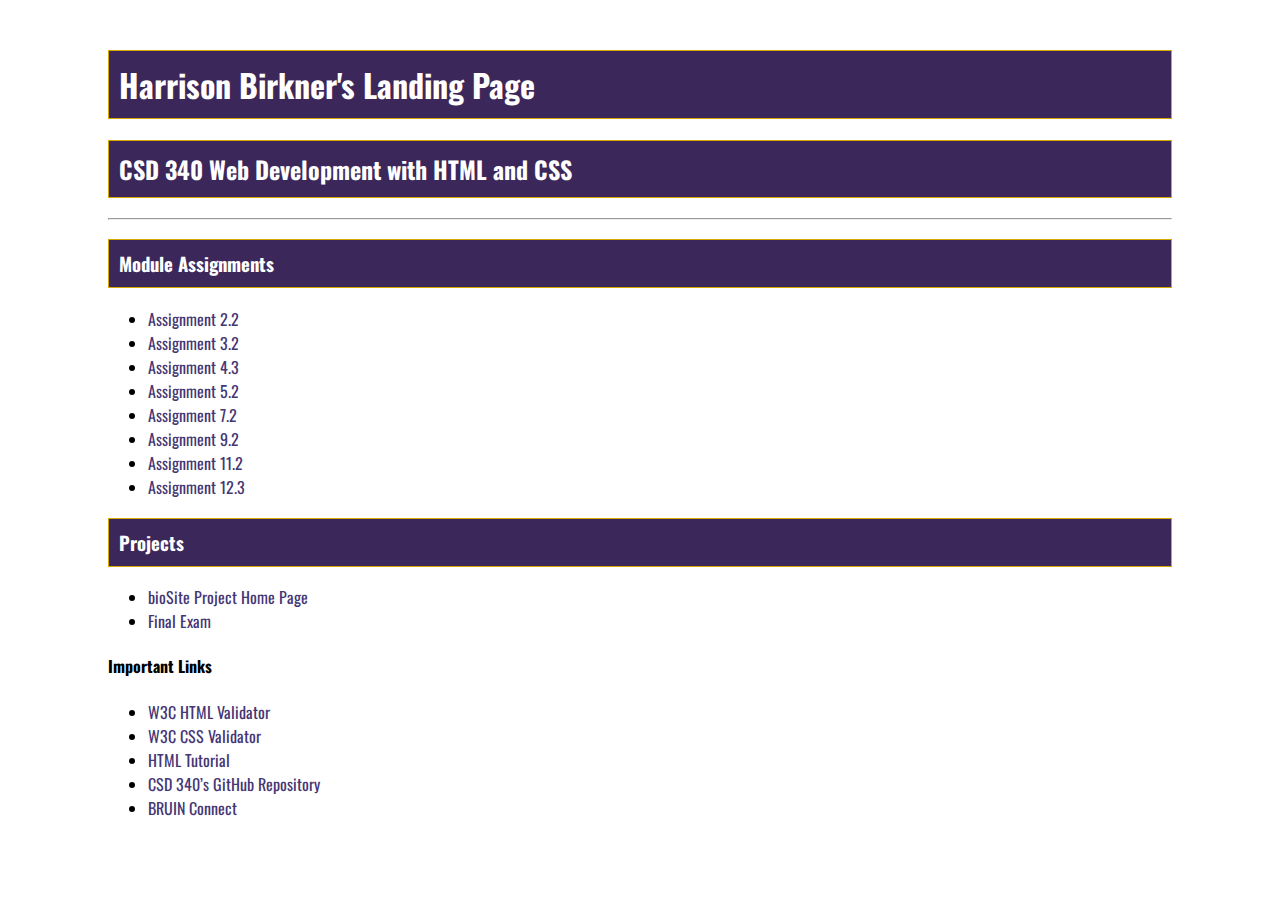
<file: index.html>
<!DOCTYPE html>
    <head>
        <title>Harrison Birkner’s CSD 340 Landing Page</title>
        <link href="site.css" type="text/css" rel="stylesheet">
        <link rel="preconnect" href="https://fonts.googleapis.com">
        <link rel="preconnect" href="https://fonts.gstatic.com" crossorigin>
        <link href="https://fonts.googleapis.com/css2?family=Oswald:wght@300;400;500;700&display=swap" rel="stylesheet">
    </head>
    <body>
        <div id="container">
            <h1>Harrison Birkner's Landing Page</h1>
            <h2>CSD 340 Web Development with HTML and CSS</h2>
            <hr>
            <h3>Module Assignments</h3>
            <ul>
                <li><a href=module-2/birkner_EX1.html>Assignment 2.2</a></li>
                <li><a href=module-3/birkner_EX2.html>Assignment 3.2</a></li>
                <li><a href=module-4/birkner_EX3.html>Assignment 4.3</a></li>
                <li><a href=module-5/birkner_EX4.html>Assignment 5.2</a></li>
                <li><a href=module-7/birkner_EX5.html>Assignment 7.2</a></li>
                <li><a href=module-9/birkner_EX6.html>Assignment 9.2</a></li>
                <li><a href=module-11/assignment-11.2.html>Assignment 11.2</a></li>
                <li><a href="module-12/assignment-12.3.html">Assignment 12.3</a></li>
            </ul>

            <h3>Projects</h3>
            <ul>
                <li><a href=”#”>bioSite Project Home Page</a></li>
                <li><a href=”#”>Final Exam</a></li>
            </ul>
            <h4>Important Links</h4>
            <ul>
                <li><a href=”https://validator.w3.org/”>W3C HTML Validator</a></li>
                <li><a href=”http://jigsaw.w3.org/css-validator/”>W3C CSS Validator</a></li>
                <li><a href=”https://www.w3schools.com/html/”>HTML Tutorial</a></li>
                <li><a href=”https://github.com/buwebdev/csd-340”>CSD 340’s GitHub Repository</a></li>
                <li><a href=”https://bruinconnect.bellevue.edu/”>BRUIN Connect</a></li>
            </ul>
        </div>
    </body>
</html>
</file>
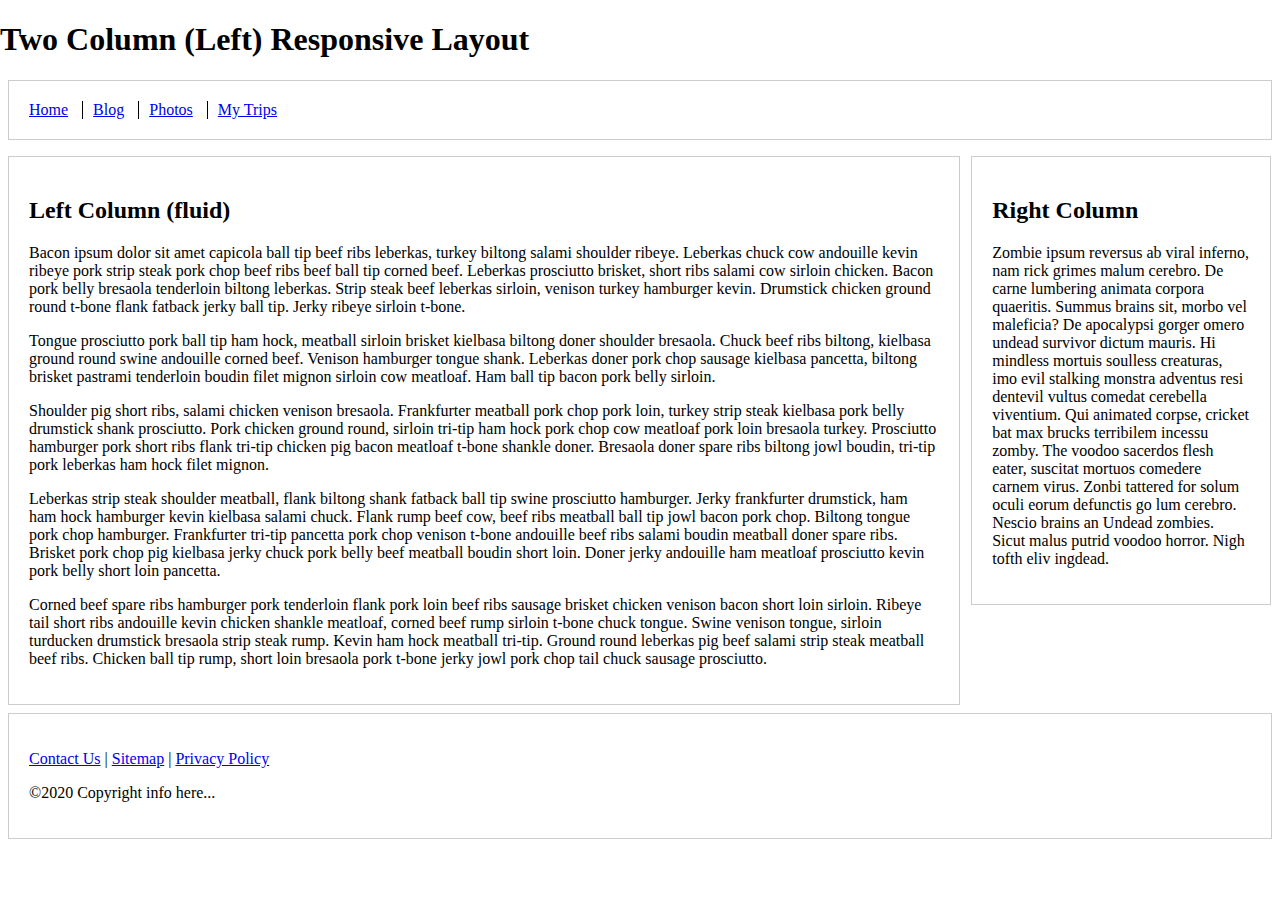
<file: module-11/assignment-11.2.html>
<!doctype html>
<html lang="en">
<head>
    <meta charset="utf-8">
    <meta name="viewport" content="width=device-width, initial-scale=1">

    <title>Exercise 9.2</title>

    <style type="text/css">
        html {
            box-sizing: border-box;
        }

        *, *:before, *:after {
            box-sizing: inherit;
        }

        body {
            margin: 0 auto;
        }

        footer, header {
            position: relative;
            clear: both;
        }

        .left-column, .right-column, footer, header {
            border: 1px solid #ccc;
            padding: 1.25em;
            margin: .5em;
        }

        .nav {
            list-style: none;
            margin-left: 0;
            margin-bottom: 0;
            padding-left: 0;
        }

        .nav > li,
        .nav > li > a {
            display: inline-block;
            *display: inline;
            zoom: 1;
        }

        .inline-items {
            margin-top: 0;
        }

        .inline-items li {
            margin-left: 0;
            border-left: 1px solid black;
            padding-left: 10px;
            padding-right: 10px;
        }

        .inline-items li:first-child {
            margin-left: 0;
            border: none;
            padding-left: 0;
            padding-right: 10px;
        }

        .inline-items li:last-child {
            padding-right: 0;
        }

        /* Media queries */
        @media screen and (min-width: 47.5em) {
            .columns-container {
                float: left;
            }

            .left-column {
                margin-right: 20em;
                float: left;
            }

            .right-column {
                width: 18.75em;
                margin-left: -19.3em;
                float: left;
            }
        }
    </style>
</head>

<body>
    <h1>Two Column (Left) Responsive Layout</h1>
    
    <header>
        <nav>
            <ul class="nav inline-items">
                <li><a href="#">Home</a></li>
                <li><a href="#">Blog</a></li>
                <li><a href="#">Photos</a></li>
                <li><a href="#">My Trips</a></li>
            </ul>
        </nav>
    </header>

    <div class="columns-container">

        <div class="left-column">
            <h2>Left Column (fluid)</h2>

            <p>Bacon ipsum dolor sit amet capicola ball tip beef ribs leberkas, turkey biltong salami shoulder ribeye. Leberkas
                chuck cow andouille kevin ribeye pork strip steak pork chop beef ribs beef ball tip corned beef. Leberkas
                prosciutto brisket, short ribs salami cow sirloin chicken. Bacon pork belly bresaola tenderloin biltong leberkas.
                Strip steak beef leberkas sirloin, venison turkey hamburger kevin. Drumstick chicken ground round t-bone flank
                fatback jerky ball tip. Jerky ribeye sirloin t-bone.</p>

            <p>Tongue prosciutto pork ball tip ham hock, meatball sirloin brisket kielbasa biltong doner shoulder bresaola.
                Chuck beef ribs biltong, kielbasa ground round swine andouille corned beef. Venison hamburger tongue shank.
                Leberkas doner pork chop sausage kielbasa pancetta, biltong brisket pastrami tenderloin boudin filet mignon
                sirloin cow meatloaf. Ham ball tip bacon pork belly sirloin.</p>

            <p>Shoulder pig short ribs, salami chicken venison bresaola. Frankfurter meatball pork chop pork loin, turkey strip
                steak kielbasa pork belly drumstick shank prosciutto. Pork chicken ground round, sirloin tri-tip ham hock pork
                chop cow meatloaf pork loin bresaola turkey. Prosciutto hamburger pork short ribs flank tri-tip chicken pig bacon
                meatloaf t-bone shankle doner. Bresaola doner spare ribs biltong jowl boudin, tri-tip pork leberkas ham hock filet
                mignon.</p>

            <p>Leberkas strip steak shoulder meatball, flank biltong shank fatback ball tip swine prosciutto hamburger. Jerky
                frankfurter drumstick, ham ham hock hamburger kevin kielbasa salami chuck. Flank rump beef cow, beef ribs meatball
                ball tip jowl bacon pork chop. Biltong tongue pork chop hamburger. Frankfurter tri-tip pancetta pork chop venison
                t-bone andouille beef ribs salami boudin meatball doner spare ribs. Brisket pork chop pig kielbasa jerky chuck
                pork belly beef meatball boudin short loin. Doner jerky andouille ham meatloaf prosciutto kevin pork belly short
                loin pancetta.</p>

            <p>Corned beef spare ribs hamburger pork tenderloin flank pork loin beef ribs sausage brisket chicken venison bacon
                short loin sirloin. Ribeye tail short ribs andouille kevin chicken shankle meatloaf, corned beef rump sirloin
                t-bone chuck tongue. Swine venison tongue, sirloin turducken drumstick bresaola strip steak rump. Kevin ham hock
                meatball tri-tip. Ground round leberkas pig beef salami strip steak meatball beef ribs. Chicken ball tip rump,
                short loin bresaola pork t-bone jerky jowl pork chop tail chuck sausage prosciutto.</p>
        </div>

        <div class="right-column">
            <h2>Right Column</h2>

            <p>Zombie ipsum reversus ab viral inferno, nam rick grimes malum cerebro. De carne lumbering animata corpora
                quaeritis. Summus brains sit​​, morbo vel maleficia? De apocalypsi gorger omero undead survivor dictum mauris. Hi
                mindless mortuis soulless creaturas, imo evil stalking monstra adventus resi dentevil vultus comedat cerebella
                viventium. Qui animated corpse, cricket bat max brucks terribilem incessu zomby. The voodoo sacerdos flesh eater,
                suscitat mortuos comedere carnem virus. Zonbi tattered for solum oculi eorum defunctis go lum cerebro. Nescio
                brains an Undead zombies. Sicut malus putrid voodoo horror. Nigh tofth eliv ingdead.</p>
        </div>

    </div>

    <footer>
        <p><a href="#">Contact Us</a> | <a href="#">Sitemap</a> | <a href="#">Privacy Policy</a></p>
        <p>&copy;2020 Copyright info here...</p>
    </footer>
</body>
</html>
</file>
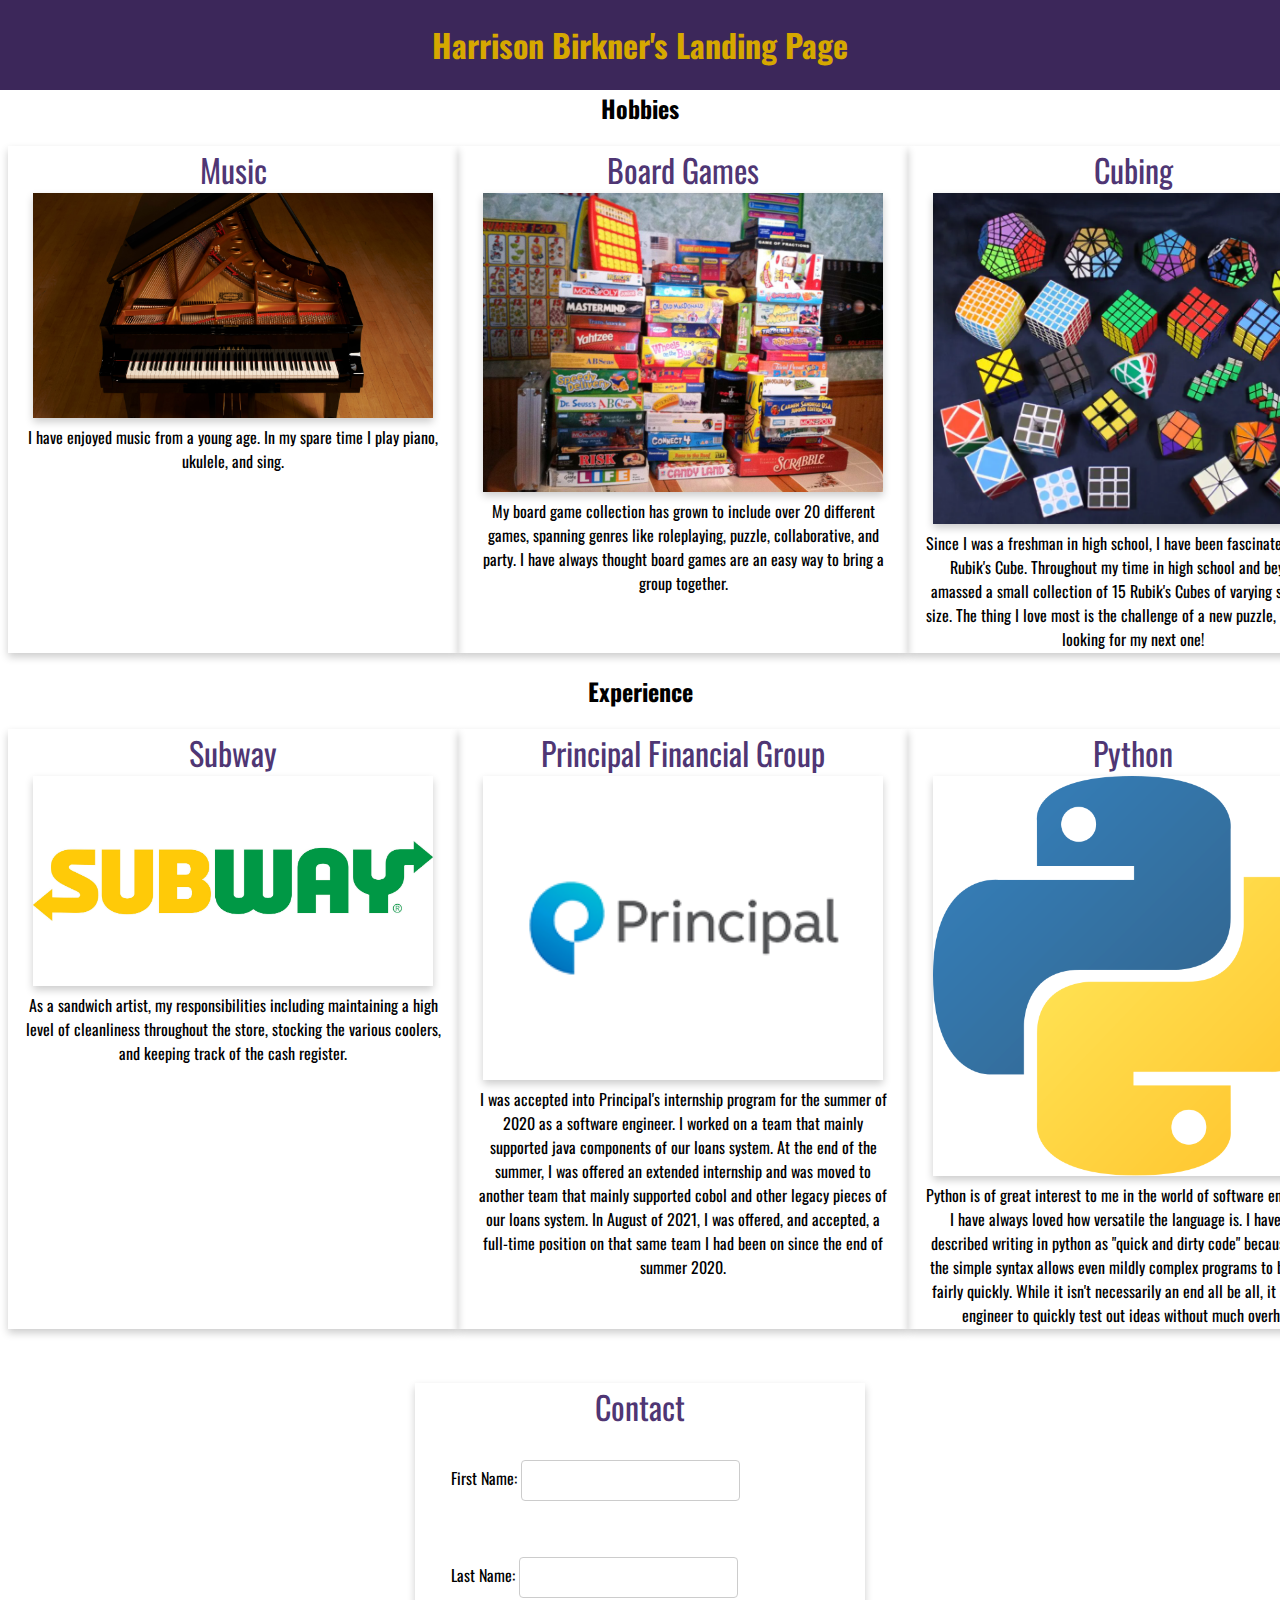
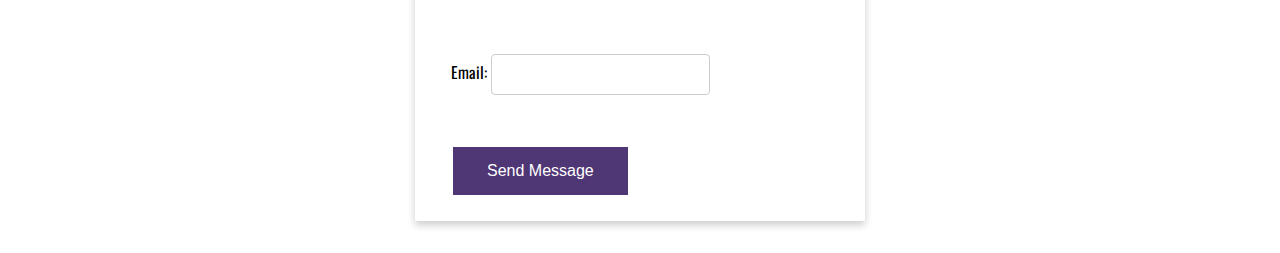
<file: module-12/assignment-12.3.html>
<!DOCTYPE html>
    <head>
        <title>Harrison Birkner's Landing Page</title>
        <link href="assignment-12.3.css" type="text/css" rel="stylesheet">
        <link href="https://fonts.googleapis.com/css2?family=Oswald:wght@300;400;500;700&display=swap" rel="stylesheet">
    </head>
    <body>
        <header>
            <h1>Harrison Birkner's Landing Page</h1>
        </header>
        <div id="container">
            <h2>Hobbies</h2>
            <div id="hobbies" class="grid-container">
                <div class="card">
                    <div class="card-title">
                        Music
                    </div><!--card-title-->
                    <div class="card-image"><img src="images/music.jpg"></div>
                    <div class="card-content">
                        I have enjoyed music from a young age. In my spare time I play piano, ukulele, and sing.
                    </div><!--card-content-->
                </div><!--card-->
                <div class="card">
                    <div class="card-title">
                        Board Games
                    </div><!--card-title-->
                    <div class="card-image"><img src="images/board-games.jpg"></div>
                    <div class="card-content">
                        My board game collection has grown to include over 20 different games, spanning genres like roleplaying, puzzle, collaborative, and party. I have always thought board games are an easy way to bring a group together.
                    </div><!--card-content-->
                </div><!--card-->
                <div class="card">
                    <div class="card-title">
                        Cubing
                    </div><!--card-title-->
                    <div class="card-image"><img src="images/cubing.jpg"></div>
                    <div class="card-content">
                        Since I was a freshman in high school, I have been fascinated with the Rubik's Cube. Throughout my time in high school and beyond, I amassed a small collection of 15 Rubik's Cubes of varying shape and size. The thing I love most is the challenge of a new puzzle, I'm always looking for my next one!
                    </div><!--card-content-->
                </div><!--card-->
            </div><!--hobbies-->
            <h2>Experience</h2>
            <div id="experience" class="grid-container">
                <div class="card">
                    <div class="card-title">
                        Subway
                    </div><!--card-title-->
                    <div class="card-image"><img src="images/subway.jpg"></div>
                    <div class="card-content">
                        As a sandwich artist, my responsibilities including maintaining a high level of cleanliness throughout the store, stocking the various coolers, and keeping track of the cash register.
                    </div><!--card-content-->
                </div><!--card-->
                <div class="card">
                    <div class="card-title">
                        Principal Financial Group
                    </div><!--card-title-->
                    <div class="card-image"><img src="images/principal.png"></div>
                    <div class="card-content">
                        I was accepted into Principal's internship program for the summer of 2020 as a software engineer. I worked on a team that mainly supported java components of our loans system. At the end of the summer, I was offered an extended internship and was moved to another team that mainly supported cobol and other legacy pieces of our loans system. In August of 2021, I was offered, and accepted, a full-time position on that same team I had been on since the end of summer 2020. 
                    </div><!--card-content-->
                </div><!--card-->
                <div class="card">
                    <div class="card-title">
                        Python
                    </div><!--card-title-->
                    <div class="card-image"><img src="images/python.png"></div>
                    <div class="card-content">
                        Python is of great interest to me in the world of software engineering. I have always loved how versatile the language is. I have often described writing in python as "quick and dirty code" because of how the simple syntax allows even mildly complex programs to be started fairly quickly. While it isn't necessarily an end all be all, it allows an engineer to quickly test out ideas without much overhead.
                    </div><!--card-content-->
                </div><!--card-->
            </div><!--experience-->
            <div id="contact" class="grid-container">
                &nbsp;
                <div class="card">
                    <div class="card-title">
                        Contact
                    </div><!--card-title-->
                    <div class="card-content">
                        <div class="form">
                            <div class="form-field">
                                <label for="txtFirstName">First Name:</label>    
                                <input type="text" class="input" name="txtFirstName" id="txtFirstName">
                            </div><!--form-field-->
                            <div class="form-field">
                                <label for="txtLastName">Last Name:</label>    
                                <input type="text" class="input" name="txtLastName" id="txtLastName">
                            </div><!--form-field-->
                            <div class="form-field">
                                <label for="txtEmail">Email:</label>    
                                <input type="text" class="input" name="txtEmail" id="txtEmail">
                            </div><!--form-field-->
                            <div class="form-field">
                                <button type="submit" class="btn btn-primary full-width">Send Message</button>
                            </div><!--form-field-->
                        </div><!--form-->
                    </div><!--card-content-->
                </div><!--card-->
                &nbsp;
            </div><!--contact-->
        </div><!--container-->
        <footer>

        </footer> 
    </body>
</html>
</file>
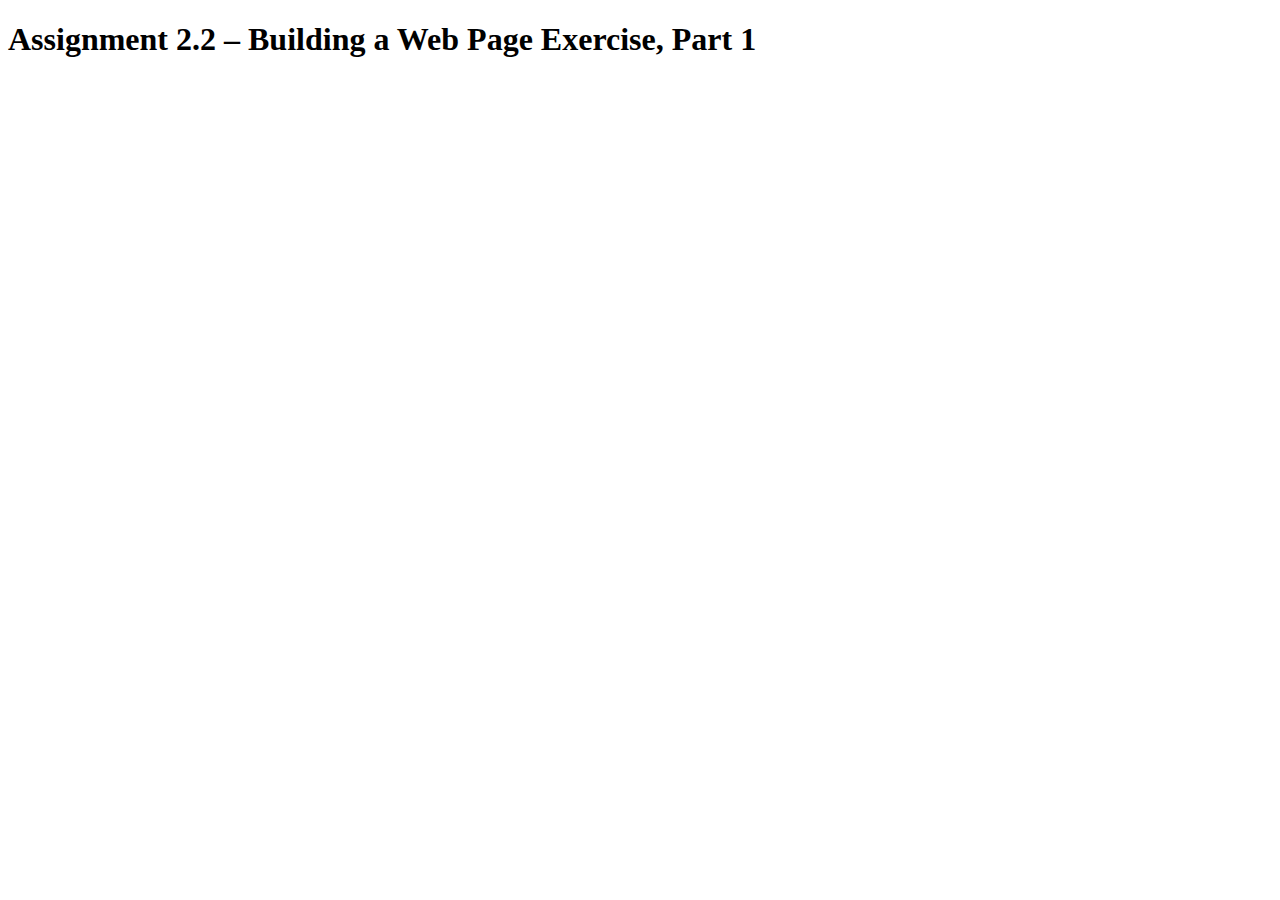
<file: module-2/birkner_EX1.html>
<!DOCTYPE html>
    <head>
        <title>CSD 340 Web Development with HTML and CSS</title>
    </head>
    <body>
        <h1>Assignment 2.2 – Building a Web Page Exercise, Part 1</h1>
    </body>
</html>
</file>
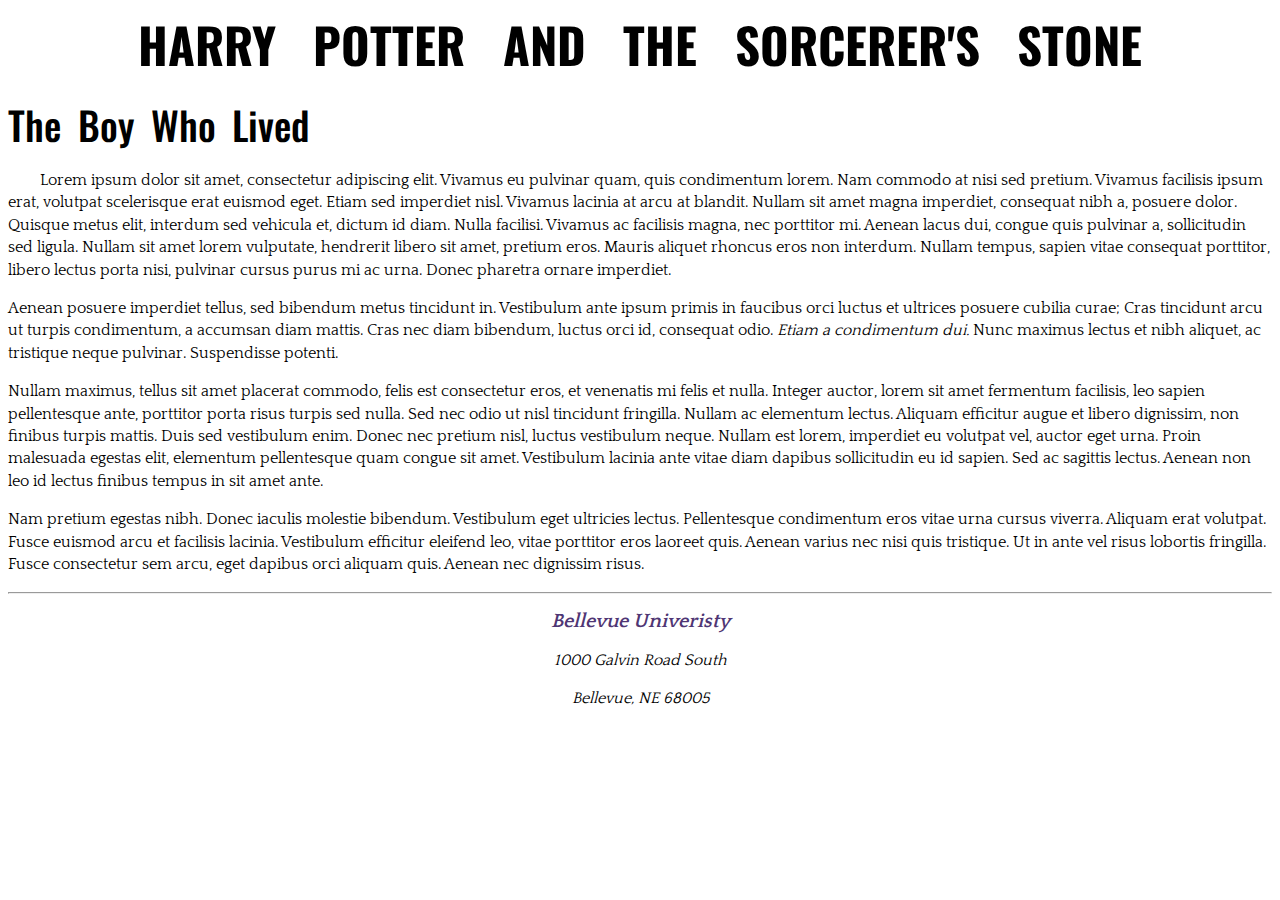
<file: module-3/birkner_EX2.html>
<!-- Harrison Birkner, 3/29/2022, Module 3 Assignment

This webpage displays the use of id's and classes, google fonts, and stylesheets, as well as many other skills.-->

<!DOCTYPE html>
    <head>
        <title>CSD 340 Development with HTML and CSS</title>
        <link href="birkner_EX2.css" type="text/css" rel="stylesheet">
        <link href="https://fonts.googleapis.com/css2?family=Oswald:wght@300;500;700&family=Quattrocento:wght@400;700&display=swap" rel="stylesheet">
        <meta name="description" content="A basic introduction into HTML and CSS styling" />
    <meta name="keywords" content="CSS, HTML, Web Development, Bellevue University" />
    <meta name="robots" content="nofollow" />
    <meta http-equiv="author" content="Harrison Birkner" />
    </head>
    <body>
        <div id="container">
            <h1>Harry Potter and the Sorcerer's Stone</h1>
            <h2>The Boy Who Lived</h2>
            <p class="intro">Lorem ipsum dolor sit amet, consectetur adipiscing elit. Vivamus eu pulvinar quam, quis condimentum lorem. Nam commodo at nisi sed pretium. Vivamus facilisis ipsum erat, volutpat scelerisque erat euismod eget. Etiam sed imperdiet nisl. Vivamus lacinia at arcu at blandit. Nullam sit amet magna imperdiet, consequat nibh a, posuere dolor. Quisque metus elit, interdum sed vehicula et, dictum id diam. Nulla facilisi. Vivamus ac facilisis magna, nec porttitor mi. Aenean lacus dui, congue quis pulvinar a, sollicitudin sed ligula. Nullam sit amet lorem vulputate, hendrerit libero sit amet, pretium eros. Mauris aliquet rhoncus eros non interdum. Nullam tempus, sapien vitae consequat porttitor, libero lectus porta nisi, pulvinar cursus purus mi ac urna. Donec pharetra ornare imperdiet.</p>
            <p>Aenean posuere imperdiet tellus, sed bibendum metus tincidunt in. Vestibulum ante ipsum primis in faucibus orci luctus et ultrices posuere cubilia curae; Cras tincidunt arcu ut turpis condimentum, a accumsan diam mattis. Cras nec diam bibendum, luctus orci id, consequat odio. <span class="sentence">Etiam a condimentum dui.</span> Nunc maximus lectus et nibh aliquet, ac tristique neque pulvinar. Suspendisse potenti.</p>
            <p>Nullam maximus, tellus sit amet placerat commodo, felis est consectetur eros, et venenatis mi felis et nulla. Integer auctor, lorem sit amet fermentum facilisis, leo sapien pellentesque ante, porttitor porta risus turpis sed nulla. Sed nec odio ut nisl tincidunt fringilla. Nullam ac elementum lectus. Aliquam efficitur augue et libero dignissim, non finibus turpis mattis. Duis sed vestibulum enim. Donec nec pretium nisl, luctus vestibulum neque. Nullam est lorem, imperdiet eu volutpat vel, auctor eget urna. Proin malesuada egestas elit, elementum pellentesque quam congue sit amet. Vestibulum lacinia ante vitae diam dapibus sollicitudin eu id sapien. Sed ac sagittis lectus. Aenean non leo id lectus finibus tempus in sit amet ante.</p>
            <p>Nam pretium egestas nibh. Donec iaculis molestie bibendum. Vestibulum eget ultricies lectus. Pellentesque condimentum eros vitae urna cursus viverra. Aliquam erat volutpat. Fusce euismod arcu et facilisis lacinia. Vestibulum efficitur eleifend leo, vitae porttitor eros laoreet quis. Aenean varius nec nisi quis tristique. Ut in ante vel risus lobortis fringilla. Fusce consectetur sem arcu, eget dapibus orci aliquam quis. Aenean nec dignissim risus.</p>
            <hr />
            <address>
                <p><a class="bellevue-link" href="https://www.bellevue.edu/" target="_blank">Bellevue Univeristy</a></p>
                <p>1000 Galvin Road South</p>
                <p>Bellevue, NE 68005</p>
            </address>
        </div>
    </body>
</html>
</file>
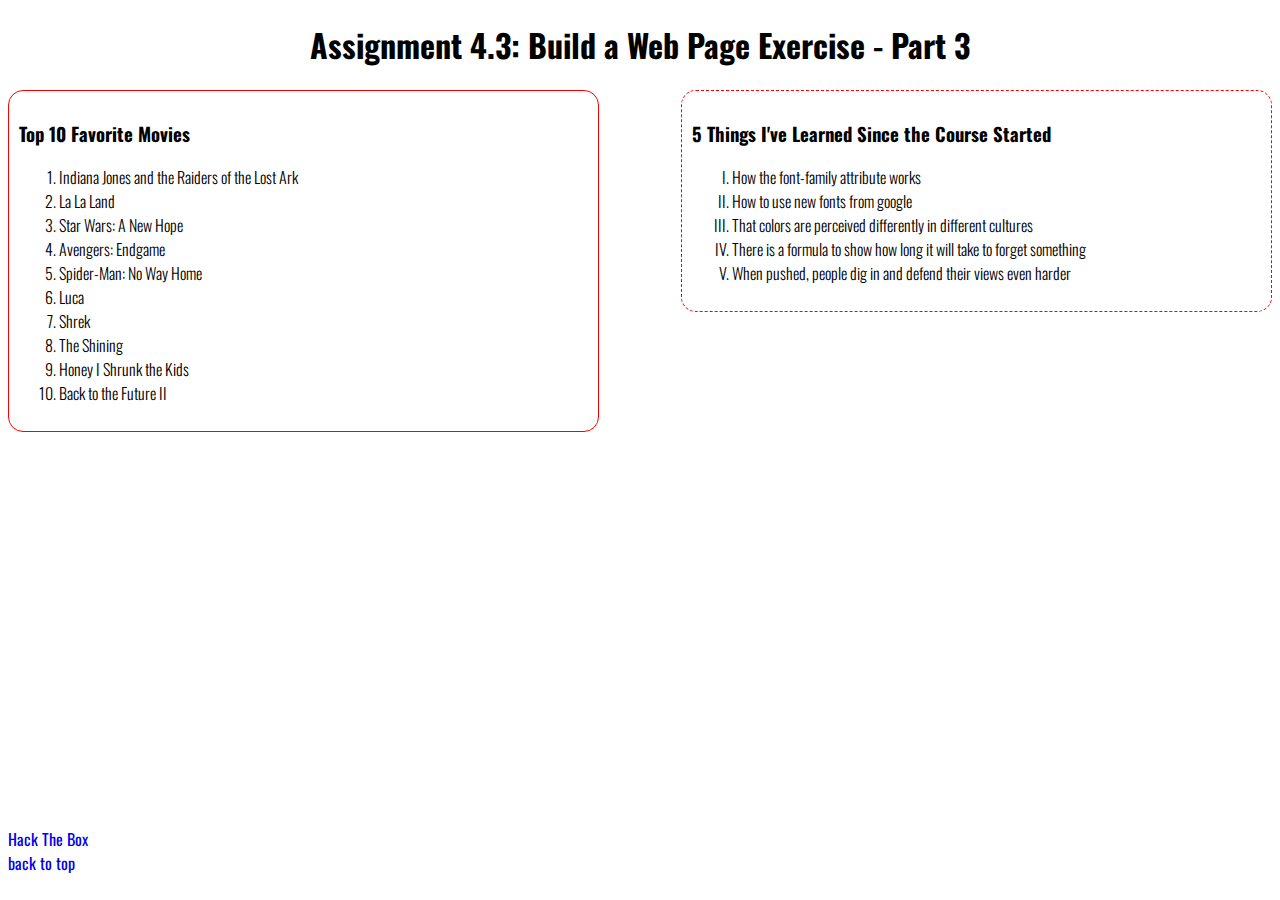
<file: module-4/birkner_EX3.html>
<!--Harrison Birkner, 04/05/2022, Assignment 4.3

The purpose of this webpage is to show off new skills with unordered and ordered lists as well as techniques with floating elements-->

<!DOCTYPE html>
    <head>
        <title>CSD 340 Web Development with HTML and CSS</title>
        <link href="birkner_EX3.css" type="text/css" rel="stylesheet">
        <link href="https://fonts.googleapis.com/css2?family=Oswald:wght@300;400;500;700&display=swap" rel="stylesheet">
    </head>
    <body>
        <div id="container">
            <h1>Assignment 4.3: Build a Web Page Exercise - Part 3</h1>
            <div id="left-div">
                <h3>Top 10 Favorite Movies</h3>
                <ol>
                    <li>Indiana Jones and the Raiders of the Lost Ark</li>
                    <li>La La Land</li>
                    <li>Star Wars: A New Hope</li>
                    <li>Avengers: Endgame</li>
                    <li>Spider-Man: No Way Home</li>
                    <li>Luca</li>
                    <li>Shrek</li>
                    <li>The Shining</li>
                    <li>Honey I Shrunk the Kids</li>
                    <li>Back to the Future II</li>
                </ol>
            </div>
            <div id="right-div">
                <h3>5 Things I've Learned Since the Course Started</h3>
                <ul>
                    <li>How the font-family attribute works</li>
                    <li>How to use new fonts from google</li>
                    <li>That colors are perceived differently in different cultures</li>
                    <li>There is a formula to show how long it will take to forget something</li>
                    <li>When pushed, people dig in and defend their views even harder</li>
                </ul>
            </div>
            <div id="last-div">
                <a href="https://www.hackthebox.com" target="_blank">Hack The Box</a>
                <br>
                <a href="#container">back to top</a>
            </div>
        </div>
    </body>
</html>
</file>
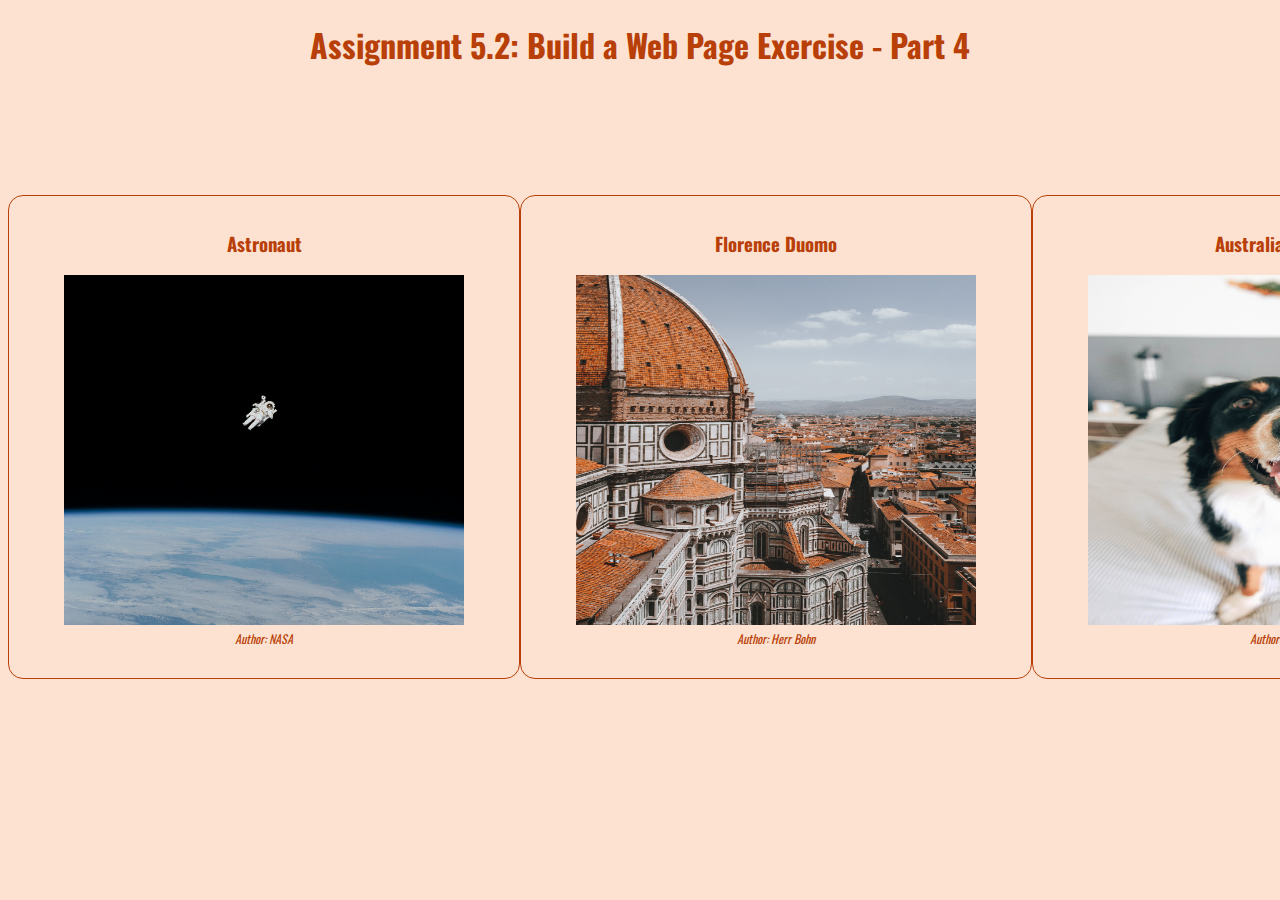
<file: module-5/birkner_EX4.html>
<!--Harrison Birkner, 4/12/2022, Module 5.2 Assignment

This website shows examples of css grids as well the use of rgba colors for various elements-->

<!DOCTYPE html>
    <head>
        <title>CSD 340 Web Development with HTML and CSS</title>

        <link href="birkner_EX4.css" type="text/css" rel="stylesheet">
        <link href="https://fonts.googleapis.com/css2?family=Oswald:wght@300;400;500;700&display=swap" rel="stylesheet">
    </head>
    <body>
        <div id="container">
            <h1>Assignment 5.2: Build a Web Page Exercise - Part 4</h1>
            <div id="image-gallery">
                <div class="gallery-item">
                    <h3>Astronaut</h3>
                    <figure>
                        <img src="images/nasa-unsplash.jpg">
                        <figcaption>Author: NASA</figcaption>
                    </figure>
                </div>
                <div class="gallery-item">
                    <h3>Florence Duomo</h3>
                    <figure>
                        <img src="images/herr-bohn-unsplash.jpg">
                        <figcaption>Author: Herr Bohn</figcaption>
                    </figure>
                </div>
                <div class="gallery-item">
                    <h3>Australian Shepard</h3>
                    <figure>
                        <img src="images/kara-eads-unsplash.jpg">
                        <figcaption>Author: Kara Eads</figcaption>
                    </figure>
                </div>
            </div>
        </div>
    </body>
</html>
</file>
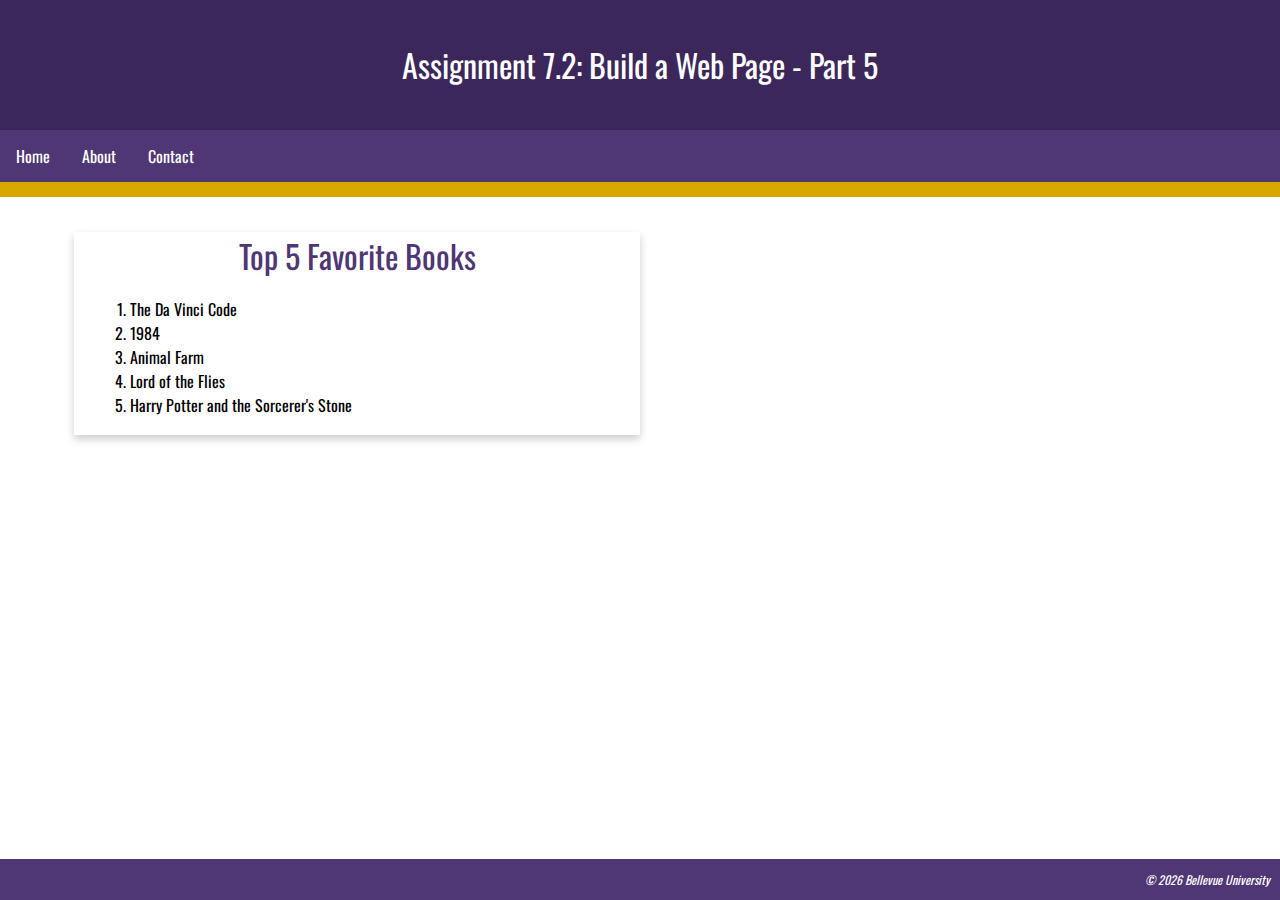
<file: module-7/birkner_EX5.html>
<!DOCTYPE html>
    <head>
        <title>CSD 340 Web Development with HTML and CSS</title>
        <link href="https://fonts.googleapis.com/css2?family=Oswald:wght@300;400;500;700&display=swap" rel="stylesheet">
        <link href="birkner_EX5.css" type="text/css" rel="stylesheet">
    </head>
    <body>
        <header>
            <h1>Assignment 7.2: Build a Web Page - Part 5</h1>
        </header>
        <div id="navbar">
            <a href="#">Home</a>
            <a href="#">About</a>
            <a href="#">Contact</a>
        </div>
        <div id="container">
            <div class="card">
                <div class="card-title">
                    Top 5 Favorite Books
                </div>
                <div class="card-content">
                    <ol>
                        <li>The Da Vinci Code</li>
                        <li>1984</li>
                        <li>Animal Farm</li>
                        <li>Lord of the Flies</li>
                        <li>Harry Potter and the Sorcerer's Stone</li>
                    </ol>
                </div>
            </div>
        </div>
        <footer>
            <p>&copy; <script>document.write(new Date().getFullYear())</script> <a href="https://www.bellevue.edu/" target="_blank">Bellevue University</a></p>
        </footer>
    </body>
</html>
</file>
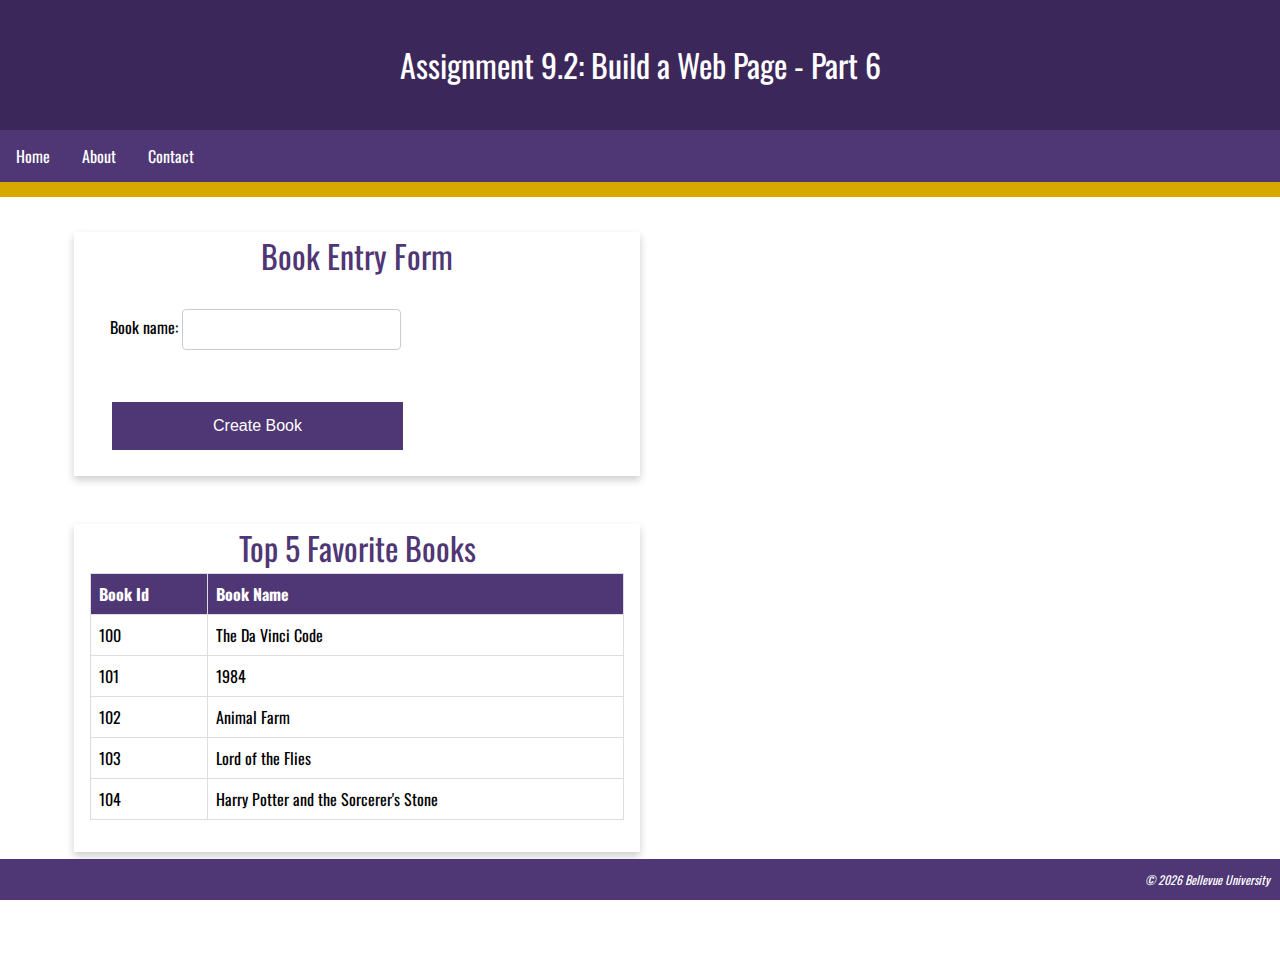
<file: module-9/birkner_EX6.html>
<!DOCTYPE html>
    <head>
        <title>CSD 340 Web Development with HTML and CSS</title>
        <link href="https://fonts.googleapis.com/css2?family=Oswald:wght@300;400;500;700&display=swap" rel="stylesheet">
        <link href="birkner_EX6.css" type="text/css" rel="stylesheet">
    </head>
    <body>
        <header>
            <h1>Assignment 9.2: Build a Web Page - Part 6</h1>
        </header>
        <div id="navbar">
            <a href="#">Home</a>
            <a href="#">About</a>
            <a href="#">Contact</a>
        </div>
        <div id="container">
            <div class="card">
                <div class="card-title">
                    Book Entry Form
                </div>
                <div class="card-content">
                    <div class="form">
                        <div class="form-field">
                            <label for="txtBookName">Book name:</label>    
                            <input type="text" class="input" name="txtBookName" id="txtBookName">
                        </div>
                        <div class="form-field">
                            <button type="submit" class="btn btn-primary full-width">Create Book</button>
                        </div>
                    </div>
                </div>
            </div>
            <br>
            <br>
            <div class="card">
                <div class="card-title">
                    Top 5 Favorite Books
                </div>
                <div class="card-content">
                    <table id="books">
                        <tr>
                            <th>Book Id</th>
                            <th>Book Name</th>
                        </tr>
                        <tr>
                            <td>100</td>
                            <td>The Da Vinci Code</td>
                        </tr>
                        <tr>
                            <td>101</td>
                            <td>1984</td>
                        </tr>
                        <tr>
                            <td>102</td>
                            <td>Animal Farm</td>
                        </tr>
                        <tr>
                            <td>103</td>
                            <td>Lord of the Flies</td>
                        </tr>
                        <tr>
                            <td>104</td>
                            <td>Harry Potter and the Sorcerer's Stone</td>
                        </tr>
                    </table>
                </div>
            </div>
        </div>
        <footer>
            <p>&copy; <script>document.write(new Date().getFullYear())</script> <a href="https://www.bellevue.edu/" target="_blank">Bellevue University</a></p>
        </footer>
    </body>
</html>
</file>
<file: site.css>
body {
    font-family: Oswald, Verdana, Arial, sans-serif;
}

#container {
    margin-top: 50px;
    margin-left: 100px;
    margin-right: 100px;
}

h1, h2, h3 {
    background-color: #3c275a;
    color: #fff;
    border: 1px solid #d6a800;
    padding: 10px;
}

a {
    color: #453674;
    text-decoration: none;
}

a:hover {
    background-color: #d6a800;
    color: #4f3674;
}

a:visited {
    color: #3c275a;
}
</file>
<file: module-12/assignment-12.3.css>
:root {
    --purple: #4f3674;
    --gold: #d6a800;
    --dark-purple: #3c275a;
}

body {
    font-family: Oswald, Verdana, Arial, sans-serif;
}

header {
    background-color: var(--dark-purple);
    color: var(--gold);
    width: 100%;
    left: 0;
    top: 0;
    text-align: center;
    position: fixed;
    overflow: hidden;
    z-index: 1;
}

#container {
    margin-top: 90px;
    position: relative;
    text-align: center;
}

.grid-container {
    display: grid;
    margin: 0 auto;
    grid-template-columns: auto auto auto;
    justify-items: center;
}

.spacing {
    float: left;
    width: 33%;
}

#contact {
    padding-top: 30px;
    margin: 0 auto;
    grid-template-columns: auto;
}

.form .form-field {
    left: 0;
    width: fit-content;
}

img {
    box-shadow: 0 4px 8px 0 rgba(0, 0, 0, 0.2);
    transition: 0.3s;
    width: 400px;
}

/********/
.card {
    box-shadow: 0 4px 8px 0 rgba(0, 0, 0, 0.2);
    transition: 0.3s;
    width: 450px;
}

.card-title {
    text-align: center;
    font-size: 2em;
    color: var(--purple);
    font-weight: 400;
}

.card-content {
    padding: 2px 16px;
}

.card:hover {
    box-shadow: 0 8px 16px 0 rgba(0, 0, 0, 0.2);
}

.form-field {
    padding: 20px;
}

.btn {
    border: none;
    text-align: center;
    text-decoration: none;
    display: inline-block;
    font-size: 16px;
    margin: 4px 2px;
    cursor: pointer;
    padding: 15px 32px;
    color: black;
}

.input {
    padding: 12px 20px;
    margin: 8px 0;
    display: inline-block;
    border: 1px solid #ccc;
    border-radius: 4px;
    box-sizing: border-box;
}

.btn-primary {
    background-color: var(--purple);
    color: white;
}

.btn-primary:hover {
    background-color: var(--gold);
    color: var(--purple);
}

.full-width {
    width: 100%;
}
</file>
<file: module-3/birkner_EX2.css>
/* Harrison Birkner, 3/29/2022, Module 3 Assignment

This css formats birkner_EX2.html. It displays skills in the use of font-family and other font related properties. Hover and visited states of
links is also shown off. */

html, body {
    font-size: 16px;
}

h1, h2 {
    font-family: Oswald, Verdana, Arial, sans-serif;
    margin: 0;
}

h1 {
    font-weight: 700;
    text-transform: uppercase;
    font-size: 3.052em;
    word-spacing: .5em;
    text-align: center;
}

h2 {
    font-weight: 500;
    font-size: 2.441em;
    word-spacing: .2em;
    text-align: left;
    padding-top: 15px;
}

p {
    font-family: Quattrocento, Georgia, "Times New Roman", serif;
    font-weight: 400;
    line-height: 1.4em;
}

address {
    font-family: Quattrocento, Georgia, "Times New Roman", serif;
    text-align: center;
}

.sentence {
    font-style: italic;
}

.intro {
    text-indent: 2em;
}

/* The instructions said to apply rules to the website link, not the generic anchor tag, so I created a new class*/
.bellevue-link {
    font-weight: bold;
    font-size: 1.25em;
    color: #4F3674;
    text-decoration: none;
}

.bellevue-link:hover {
    text-decoration: underline;
    background-color: #d6a800;
}

.bellevue-link:visited {
    text-decoration: underline;
    color: black;
}
</file>
<file: module-4/birkner_EX3.css>
/* Harrison Birkner, 04/05/2022, Assignment 4.3

The purpose of this css is for styling birkner_EX3.html, focusing on lists and floating */

h1 {
    text-align: center;
    font-family: 'Oswald', Verdana, Arial, sans-serif;
}

#left-div {
    width: 45%;
    float: left;
    font-family: 'Oswald', Verdana, Arial, sans-serif;
    font-weight: 300;
    border: 1px solid red;
    border-radius: 15px;
    padding: 10px;
}

#right-div {
    width: 45%;
    float: right;
    font-family: 'Oswald', Verdana, Arial, sans-serif;
    font-weight: 300;
    border: 1px dashed red;
    border-radius: 15px;
    padding: 10px;
}

ul {
    list-style-type: upper-roman;
}

#last-div {
    margin-top: 60%;
    width: 100%;
}

a {
    font-family: 'Oswald', Verdana, Arial, sans-serif;
    text-decoration: none;
}

a:hover {
    text-decoration: underline;
}
</file>
<file: module-5/birkner_EX4.css>
/* Harrison Birkner, 4/12/2022, Module 5.2 Assignment

This css formats an html file using display: grid and rgba
*/

body {
    font-family: Oswald, Verdana, Arial, sans-serif;
    font-weight: 400;
    background-color: rgba(247, 112, 24, .2);
}

h1 {
    text-align: center;
}

h3 {
    text-align: center;
}

h1, h3, figcaption {
    color: rgba(185, 63, 8, 1);
}

img {
    width: 400px;
    height: 350px;
}

#image-gallery {
    display: grid;
    margin-top: 10%;
    grid-template-columns: auto auto auto;
}

.gallery-item {
    border: 1px solid rgba(185, 63, 8, 1);
    border-radius: 15px;
    padding: 15px;
}

figure {
    text-align: center;
}

figcaption {
    font-style: italic;
    font-size: .75em;
}
</file>
<file: module-7/birkner_EX5.css>
:root {
    --purple: #4f3674;
    --gold: #d6a800;
    --dark-purple: #3c275a;
}

body {
    margin: 0;
    font-family: Oswald, Verdana, Arial, sans-serif;
}

header {
    background-color: var(--dark-purple);
    color: white;
    padding: 20px;
    text-align: center;
}

h1 {
    font-weight: 400;
}

#navbar {
    overflow: hidden;
    background-color: var(--purple);
    border-bottom: 15px solid var(--gold);
}

#navbar a {
    float: left;
    display: block;
    color: white;
    text-align: center;
    padding: 14px 16px;
    text-decoration: none;
}

#navbar a:hover {
    background-color: var(--gold);
    color: var(--purple);
}

#container {
    margin-top: 2%;
    margin-left: 5%;
    margin-right: 5%;
    padding: 10px;
}

.card {
    box-shadow: 0 4px 8px 0 rgba(0, 0, 0, 0.2);
    transition: 0.3s;
    width: 50%;
}

.card-title {
    text-align: center;
    font-size: 2em;
    color: var(--purple);
    font-weight: 400;
}

.card-content {
    padding: 2px 16px;
}

.card:hover {
    box-shadow: 0 8px 16px 0 rgba(0, 0, 0, 0.2);
}

footer {
    background-color: var(--purple);
    position: absolute;
    bottom: 0;
    width: 100%;
}

footer p {
    color: white;
    font-weight: 400;
    float: right;
    padding-right: 10px;
    font-style: italic;
    font-size: .75em;
}

footer a {
    text-decoration: none;
    color: white;
}

footer a:hover {
    text-decoration: underline;
}
</file>
<file: module-9/birkner_EX6.css>
:root {
    --purple: #4f3674;
    --gold: #d6a800;
    --dark-purple: #3c275a;
}

body {
    margin: 0;
    font-family: Oswald, Verdana, Arial, sans-serif;
}

header {
    background-color: var(--dark-purple);
    color: white;
    padding: 20px;
    text-align: center;
}

h1 {
    font-weight: 400;
}

#navbar {
    overflow: hidden;
    background-color: var(--purple);
    border-bottom: 15px solid var(--gold);
}

#navbar a {
    float: left;
    display: block;
    color: white;
    text-align: center;
    padding: 14px 16px;
    text-decoration: none;
}

#navbar a:hover {
    background-color: var(--gold);
    color: var(--purple);
}

#container {
    margin: 2% 5% 100px;
    padding: 10px;
}

.card {
    box-shadow: 0 4px 8px 0 rgba(0, 0, 0, 0.2);
    transition: 0.3s;
    width: 50%;
}

.card-title {
    text-align: center;
    font-size: 2em;
    color: var(--purple);
    font-weight: 400;
}

.card-content {
    padding: 2px 16px;
}

.card:hover {
    box-shadow: 0 8px 16px 0 rgba(0, 0, 0, 0.2);
}

.form {
    display: inline-grid;
    grid-template-columns: auto;
}

.form-field {
    padding: 20px;
}

.btn {
    border: none;
    text-align: center;
    text-decoration: none;
    display: inline-block;
    font-size: 16px;
    margin: 4px 2px;
    cursor: pointer;
    padding: 15px 32px;
    color: black;
}

.input {
    padding: 12px 20px;
    margin: 8px 0;
    display: inline-block;
    border: 1px solid #ccc;
    border-radius: 4px;
    box-sizing: border-box;
}

.btn-primary {
    background-color: var(--purple);
    color: white;
}

.btn-primary:hover {
    background-color: var(--gold);
    color: var(--purple);
}

.full-width {
    width: 100%;
}

#books {
    border-collapse: collapse;
    width: 100%;
    margin-bottom: 30px;
}

#books th {
    padding-top: 12px;
    padding-bottom: 12px;
    text-align: left;
    background-color: var(--purple);
    color: white;
}

#books th, #books td {
    border: 1px solid #ddd;
    padding: 8px;
}

tr:hover {
    background-color: var(--gold);
    color: var(--purple);
    cursor: pointer;
}

footer {
    background-color: var(--purple);
    position: fixed;
    bottom: 0;
    left: 0;
    width: 100%;
}

footer p {
    color: white;
    font-weight: 400;
    float: right;
    padding-right: 10px;
    font-style: italic;
    font-size: .75em;
}

footer a {
    text-decoration: none;
    color: white;
}

footer a:hover {
    text-decoration: underline;
}
</file>
